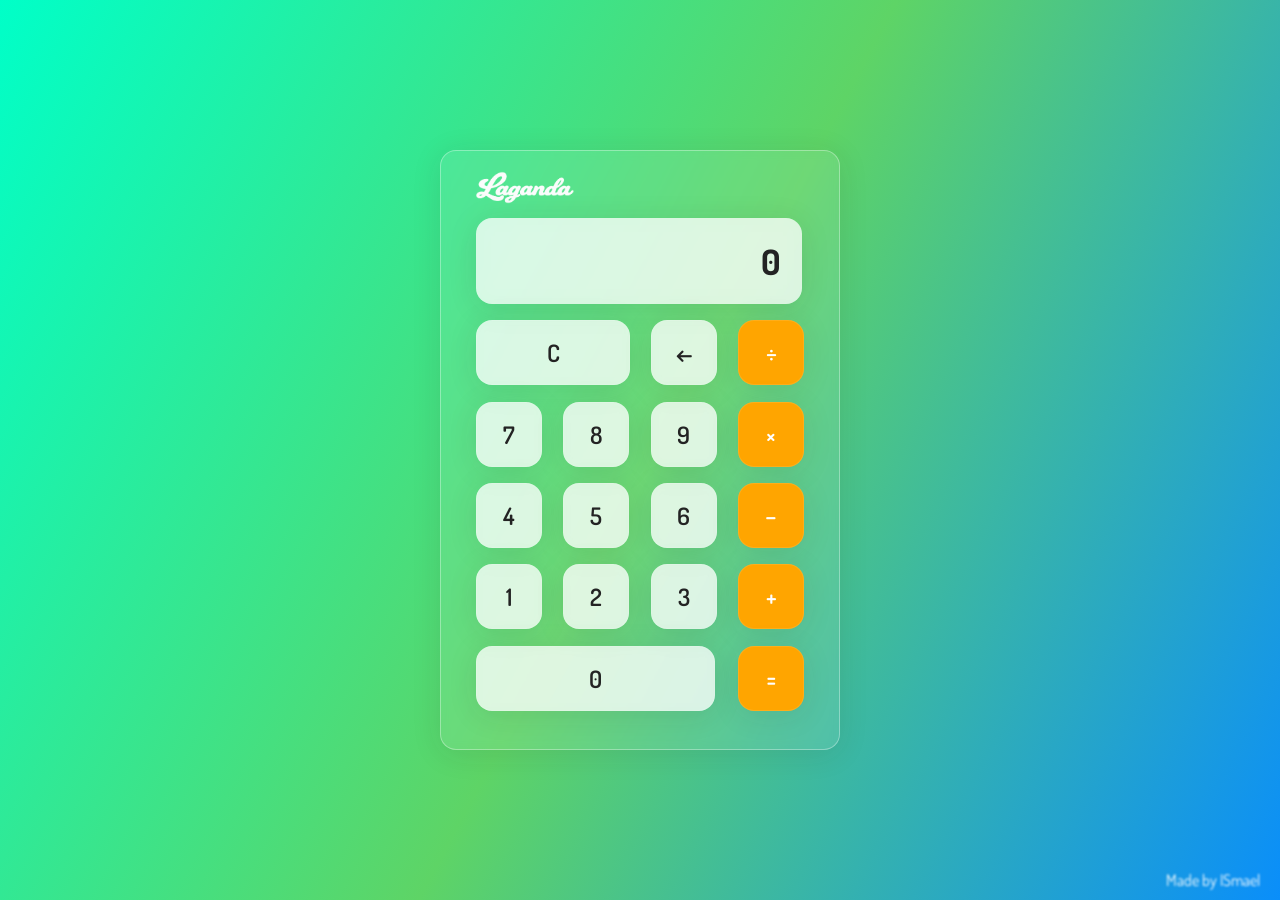
<file: CALCULATOR/index.html>
<!doctype html>
<html lang="en">
  <head>
    <meta charset="UTF-8" />
    <meta name="viewport" content="width=device-width, initial-scale=1.0" />
    <link rel="stylesheet" href="style.css" />
    <link rel="icon" type="image/png" href="dark-laganda-transparent.png.png" />
    <title>Calculator | Laganda</title>

    <link rel="preconnect" href="https://fonts.googleapis.com" />
    <link rel="preconnect" href="https://fonts.gstatic.com" crossorigin />
    <link
      href="https://fonts.googleapis.com/css2?family=Dosis:wght@200..800&display=swap"
      rel="stylesheet"
    />
  </head>
  <body>
    <div class="wrapper">
      <img class="laganda-logo" src="laganda-light-text.png" alt="Laganda" />

      <section class="screen">0</section>

      <section class="buttons">
        <div class="calc-button-row">
          <button class="calc-button double">C</button>
          <button class="calc-button">&larr;</button>
          <button class="calc-button">&divide;</button>
        </div>

        <div class="calc-button-row">
          <button class="calc-button">7</button>
          <button class="calc-button">8</button>
          <button class="calc-button">9</button>
          <button class="calc-button">&times;</button>
        </div>

        <div class="calc-button-row">
          <button class="calc-button">4</button>
          <button class="calc-button">5</button>
          <button class="calc-button">6</button>
          <button class="calc-button">&minus;</button>
        </div>

        <div class="calc-button-row">
          <button class="calc-button">1</button>
          <button class="calc-button">2</button>
          <button class="calc-button">3</button>
          <button class="calc-button">&plus;</button>
        </div>

        <div class="calc-button-row">
          <button class="calc-button triple">0</button>
          <button class="calc-button">&equals;</button>
        </div>
      </section>
    </div>

    <div class="footer-name">Made by ISmael</div>

    <script src="script.js"></script>
  </body>
</html>
</file>
<file: CALCULATOR/style.css>
html {
  box-sizing: border-box;
  height: 100%;
}

*,
*::before,
*::after {
  box-sizing: inherit;
  margin: 0;
  padding: 0;
}

body {
  align-items: center;
  background: linear-gradient(298deg, #0a8efa 0%, #5ed466 49%, #00ffc8 100%);
  display: flex;
  font-family: "Dosis", sans-serif;
  font-display: swap;
  height: inherit;
  justify-content: center;
}

.wrapper {
  backdrop-filter: blur(5.5px);
  -webkit-backdrop-filter: blur(5.5px);
  background: rgba(255, 255, 255, 0.75);
  border: 1px solid rgba(255, 255, 255, 0.01);
  border-radius: 16px;
  box-shadow: 0 4px 30px rgba(35, 35, 35, 0.1);
  color: #232323;
  backdrop-filter: blur(4px);
  background: rgba(255, 255, 255, 0.1);
  border: 1px solid rgba(255, 255, 255, 0.34);
  flex-basis: 400px;
  height: 600px;
  padding: 20px 35px;
}

.laganda-logo {
  width: 30%;
  margin-bottom: 10px;
  transition: transform 0.4s ease;
}

.laganda-logo:hover {
  transform: scale(1.1);
}

.screen {
  backdrop-filter: blur(10px);
  -webkit-backdrop-filter: blur(10px);
  background: rgba(255, 255, 255, 0.75);
  border: 1px solid rgba(255, 255, 255, 0.01);
  border-radius: 16px;
  box-shadow: 0 4px 30px rgba(35, 35, 35, 0.105);
  color: #232323;
  font-size: 35px;
  font-weight: 700;
  overflow-x: auto;
  padding: 20px;
  text-align: right;
  white-space: nowrap;
  width: 326px;
  transition: all 0.2s ease;
}

.screen:hover {
  transform: scale(1.02);
}

.screen {
  scrollbar-width: none;
}

.screen::-webkit-scrollbar {
  display: none;
}

.calc-button-row {
  display: flex;
  justify-content: space-between;
  margin: 5% 0;
}

.calc-button {
  backdrop-filter: blur(5.5px);
  -webkit-backdrop-filter: blur(5.5px);
  background: rgba(255, 255, 255, 0.75);
  border: 1px solid rgba(255, 255, 255, 0.1);
  border-radius: 16px;
  box-shadow: 0 4px 30px rgba(35, 35, 35, 0.1);
  color: #232323;
  align-items: center;
  display: flex;
  flex-basis: 20%;
  font-family: inherit;
  font-size: 24px;
  font-weight: 600;
  height: 65px;
  justify-content: center;
  padding: 0;
  transition:
    background-color,
    transform 0.1s ease-in-out;
}

.calc-button:last-child {
  background-color: orange;
  color: white;
}

.calc-button:last-child:hover {
  background-color: inherit;
  color: inherit;
}

.calc-button:hover {
  background-color: inherit;
  transform: scale(1.05);
}

.calc-button:active,
.calc-button:last-child:active {
  background-color: #59fdbb66;
  transform: scale(0.97);
}

.double {
  flex-basis: 47%;
}

.triple {
  flex-basis: 73%;
}

.footer-name {
  position: fixed;
  bottom: 10px;
  right: 20px;
  color: white;
  filter: blur(1px);
}
</file>
